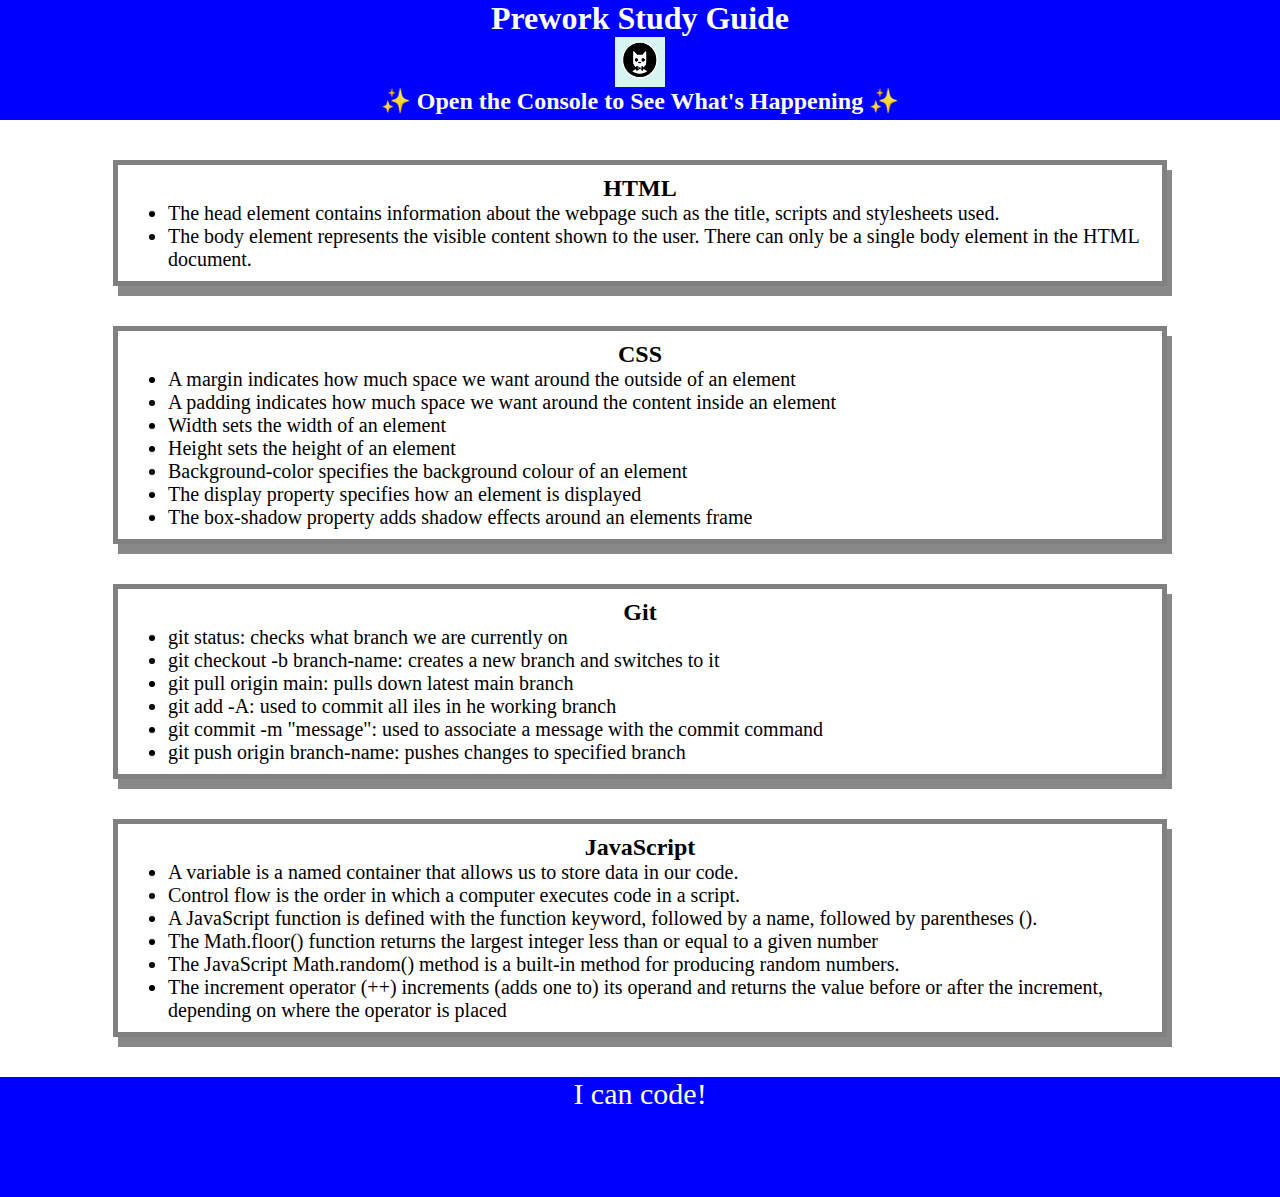
<file: index.html>
<!DOCTYPE html>
<html lang="en">
  <head>
    <meta charset="UTF-8" />
    <meta http-equiv="X-UA-Compatible" content="IE=edge" />
    <meta name="viewport" content="width=device-width, initial-scale=1.0" />
    <title>Prework Study Guide</title>
    <link rel="stylesheet" href="./assets/style.css">
  </head>
  <body>
    <header id="top">
      <h1>Prework Study Guide</h1>
      <img src="./assets/bowtie-cat.png" alt="Profile image of cat wearing a bow tie." />
      <h2>✨ Open the Console to See What's Happening ✨</h2>
    </header>
    <main>
      <!-- Student code goes here -->
      <section class="card" id="html-section">
        <h2>HTML</h2>
        <ul>
          <li>The head element contains information about the webpage such as the title, scripts and stylesheets used.</li>
          <li>The body element represents the visible content shown to the user. There can only be a single body element in the HTML document.</li>
        </ul>
      </section>
      <section class="card" id="css-section">
        <h2>CSS</h2>
        <ul>
          <li>A margin indicates how much space we want around the outside of an element</li>
          <li>A padding indicates how much space we want around the content inside an element</li>
          <li>Width sets the width of an element</li>
          <li>Height sets the height of an element</li>
          <li>Background-color specifies the background colour of an element</li>
          <li>The display property specifies how an element is displayed</li>
          <li>The box-shadow property adds shadow effects around an elements frame</li>
        </ul>
      </section>
      <section class="card" id="git-section">
        <h2>Git</h2>
        <ul>
          <li>git status: checks what branch we are currently on</li>
          <li>git checkout -b branch-name: creates a new branch and switches to it</li>
          <li>git pull origin main: pulls down latest main branch</li>
          <li>git add -A: used to commit all iles in he working branch</li>
          <li>git commit -m "message": used to associate a message with the commit command</li>
          <li>git push origin branch-name: pushes changes to specified branch</li>
        </ul>
      </section>
      <section class="card" id="javascript-section">
        <h2>JavaScript</h2>
        <ul>
          <li>A variable is a named container that allows us to store data in our code.</li>
          <li>Control flow is the order in which a computer executes code in a script.</li>
          <li>A JavaScript function is defined with the function keyword, followed by a name, followed by parentheses ().</li>
          <li>The Math.floor() function returns the largest integer less than or equal to a given number</li>
          <li>The JavaScript Math.random() method is a built-in method for producing random numbers.</li>
          <li>The increment operator (++) increments (adds one to) its operand and returns the value before or after the increment, depending on where the operator is placed</li>
        </ul>
      </section>
    </main>

    <footer>
      <p>I can code!</p>
    </footer>
    <script src="./assets/script.js"></script>
  </body>
</html>
</file>
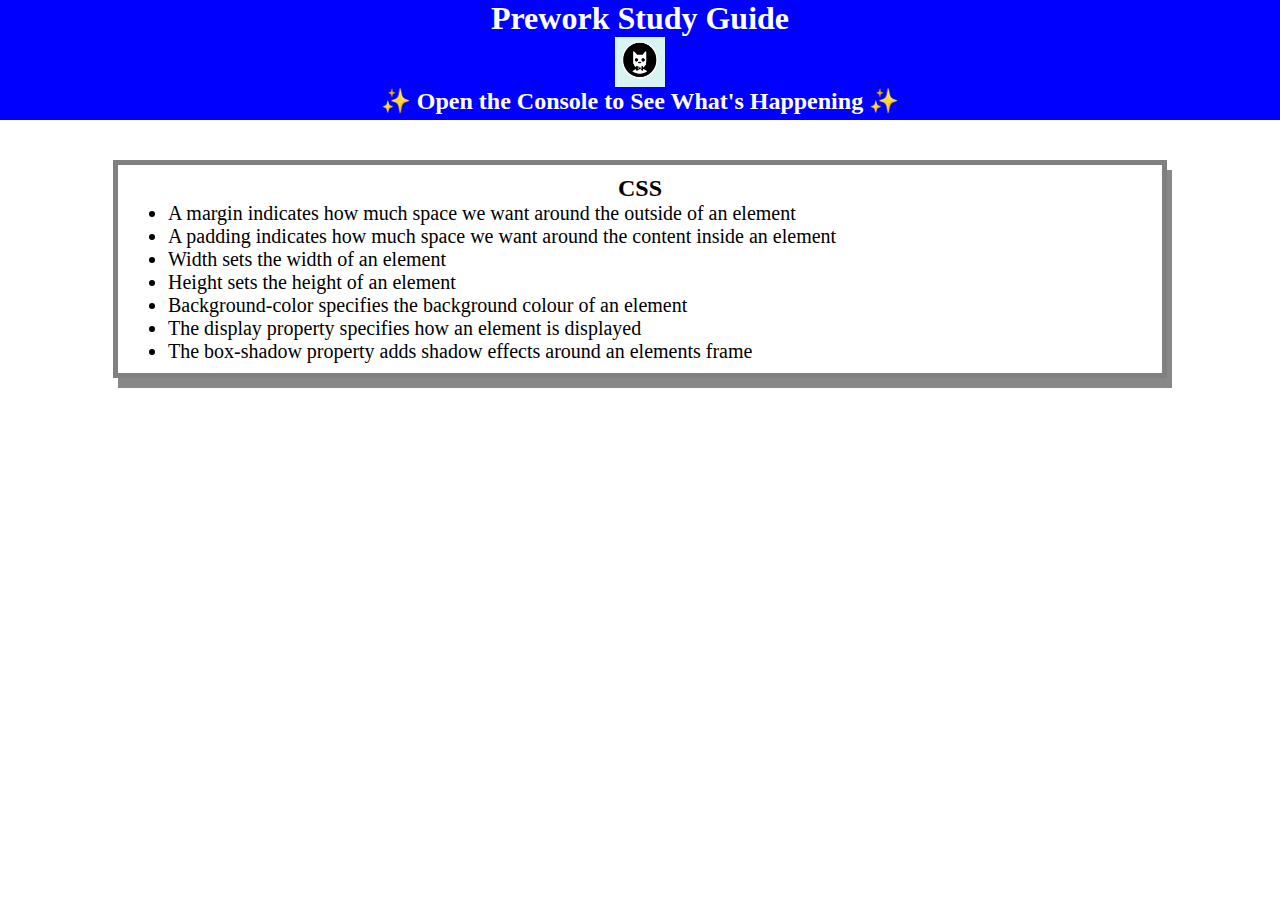
<file: cssnotes.html>
<!DOCTYPE html>
<html lang="en">
<head>
    <meta charset="UTF-8">
    <meta http-equiv="X-UA-Compatible" content="IE=edge">
    <meta name="viewport" content="width=device-width, initial-scale=1.0">
    <title>CSS Notes</title>
    <link rel="stylesheet" href="./assets/style.css">
</head>
<body>
    <header id="top">
      <h1>Prework Study Guide</h1>
      <img src="./assets/bowtie-cat.png" alt="Profile image of cat wearing a bow tie." />
      <h2>✨ Open the Console to See What's Happening ✨</h2>
    </header>
    <main>
      <!-- Student code goes here -->
      <section class="card" id="css-section">
        <h2>CSS</h2>
        <ul>
          <li>A margin indicates how much space we want around the outside of an element</li>
          <li>A padding indicates how much space we want around the content inside an element</li>
          <li>Width sets the width of an element</li>
          <li>Height sets the height of an element</li>
          <li>Background-color specifies the background colour of an element</li>
          <li>The display property specifies how an element is displayed</li>
          <li>The box-shadow property adds shadow effects around an elements frame</li>
        </ul>
      </section>
    </main>
</body>
</html>
</file>
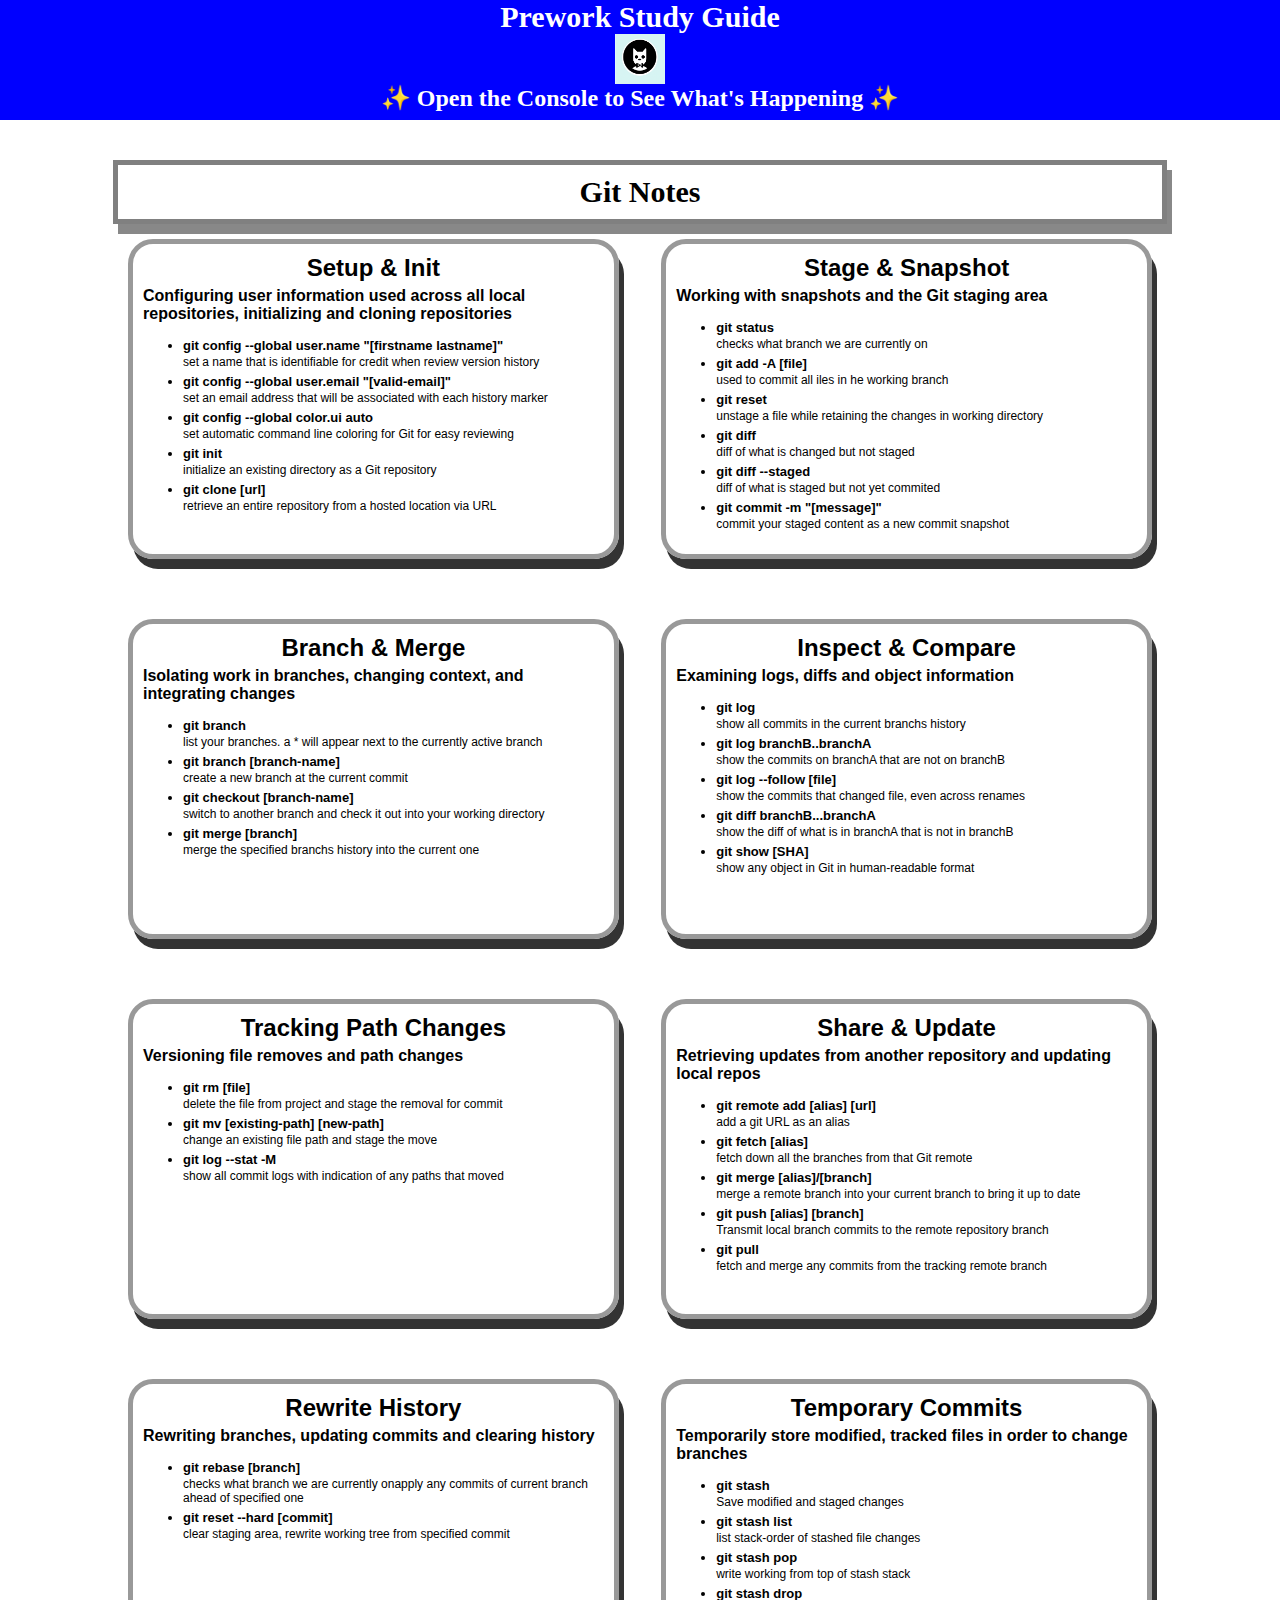
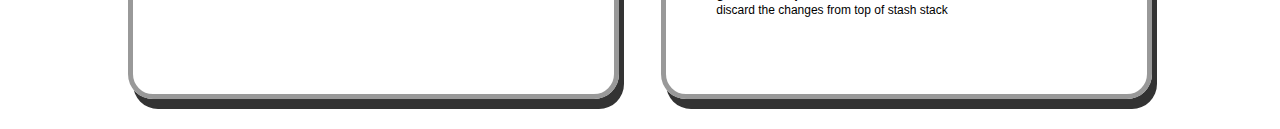
<file: gitnotes.html>
<!DOCTYPE html>
<html lang="en">
<head>
    <meta charset="UTF-8">
    <meta http-equiv="X-UA-Compatible" content="IE=edge">
    <meta name="viewport" content="width=device-width, initial-scale=1.0">
    <title>Git Notes</title>
    <link rel="stylesheet" href="./assets/style.css">
    <link rel="stylesheet" href="./assets/style2.css">
</head>
<body>
    <header id="top">
      <h1>Prework Study Guide</h1>
      <img src="./assets/bowtie-cat.png" alt="Profile image of cat wearing a bow tie." />
      <h2>✨ Open the Console to See What's Happening ✨</h2>
    </header>
    <main>
      <!-- Student code goes here -->
      <section class="card">
        <h1>Git Notes</h1>
        <div>
            <div class="gitnotes top left">
                <h2>Setup & Init</h2>
                <h4>Configuring user information used across all local repositories, initializing and cloning repositories</h4>
                <ul>
                <li>git config --global user.name "[firstname lastname]"</li>set a name that is identifiable for credit when review version history 
                <li>git config --global user.email "[valid-email]" </li>set an email address that will be associated with each history marker
                <li>git config --global color.ui auto </li>set automatic command line coloring for Git for easy reviewing
                <li>git init </li>initialize an existing directory as a Git repository
                <li>git clone [url] </li>retrieve an entire repository from a hosted location via URL
                </ul>
            </div>
            <div class="gitnotes top right">
                <h2>Stage & Snapshot</h2>
                <h4>Working with snapshots and the Git staging area</h4>
                <ul>
                <li>git status </li>checks what branch we are currently on
                <li>git add -A [file] </li>used to commit all iles in he working branch
                <li>git reset </li>unstage a file while retaining the changes in working directory
                <li>git diff </li>diff of what is changed but not staged
                <li>git diff --staged </li>diff of what is staged but not yet commited
                <li>git commit -m "[message]" </li>commit your staged content as a new commit snapshot
                </ul>
            </div>
        </div>
        <div>
            <div class="gitnotes left">
                <h2>Branch & Merge</h2>
                <h4>Isolating work in branches, changing context, and integrating changes</h4>
                <ul>
                <li>git branch </li>list your branches. a * will appear next to the currently active branch
                <li>git branch [branch-name] </li>create a new branch at the current commit
                <li>git checkout [branch-name] </li>switch to another branch and check it out into your working directory
                <li>git merge [branch]</li>merge the specified branchs history into the current one
                </ul>
            </div>
            <div class="gitnotes right">
                <h2>Inspect & Compare</h2>
                <h4>Examining logs, diffs and object information</h4>
                <ul>
                <li>git log </li>show all commits in the current branchs history
                <li>git log branchB..branchA </li>show the commits on branchA that are not on branchB
                <li>git log --follow [file] </li>show the commits that changed file, even across renames
                <li>git diff branchB...branchA </li>show the diff of what is in branchA that is not in branchB
                <li>git show [SHA] </li>show any object in Git in human-readable format
                </ul>
            </div>
        </div>
        <div>
            <div class="gitnotes left">
                <h2>Tracking Path Changes</h2>
                <h4>Versioning file removes and path changes</h4>
                <ul>
                <li>git rm [file] </li>delete the file from project and stage the removal for commit
                <li>git mv [existing-path] [new-path] </li>change an existing file path and stage the move
                <li>git log --stat -M </li>show all commit logs with indication of any paths that moved
                </ul>
            </div>
            <div class="gitnotes right">
                <h2>Share & Update</h2>
                <h4>Retrieving updates from another repository and updating local repos</h4>
                <ul>
                <li>git remote add [alias] [url] </li>add a git URL as an alias
                <li>git fetch [alias] </li>fetch down all the branches from that Git remote
                <li>git merge [alias]/[branch] </li>merge a remote branch into your current branch to bring it up to date
                <li>git push [alias] [branch] </li>Transmit local branch commits to the remote repository branch
                <li>git pull </li>fetch and merge any commits from the tracking remote branch
                </ul>
            </div>
        </div>
        <div>
            <div class="gitnotes left">
                <h2>Rewrite History</h2>
                <h4>Rewriting branches, updating commits and clearing history</h4>
                <ul>
                <li>git rebase [branch] </li>checks what branch we are currently onapply any commits of current branch ahead of specified one
                <li>git reset --hard [commit] </li>clear staging area, rewrite working tree from specified commit
                </ul>
            </div>
            <div class="gitnotes right">
                <h2>Temporary Commits</h2>
                <h4>Temporarily store modified, tracked files in order to change branches</h4>
                <ul>
                <li>git stash </li>Save modified and staged changes
                <li>git stash list </li>list stack-order of stashed file changes
                <li>git stash pop </li>write working from top of stash stack
                <li>git stash drop </li>discard the changes from top of stash stack
                </ul>
            </div>
        </div>
      </section>
    </main>
</body>
</html>
</file>
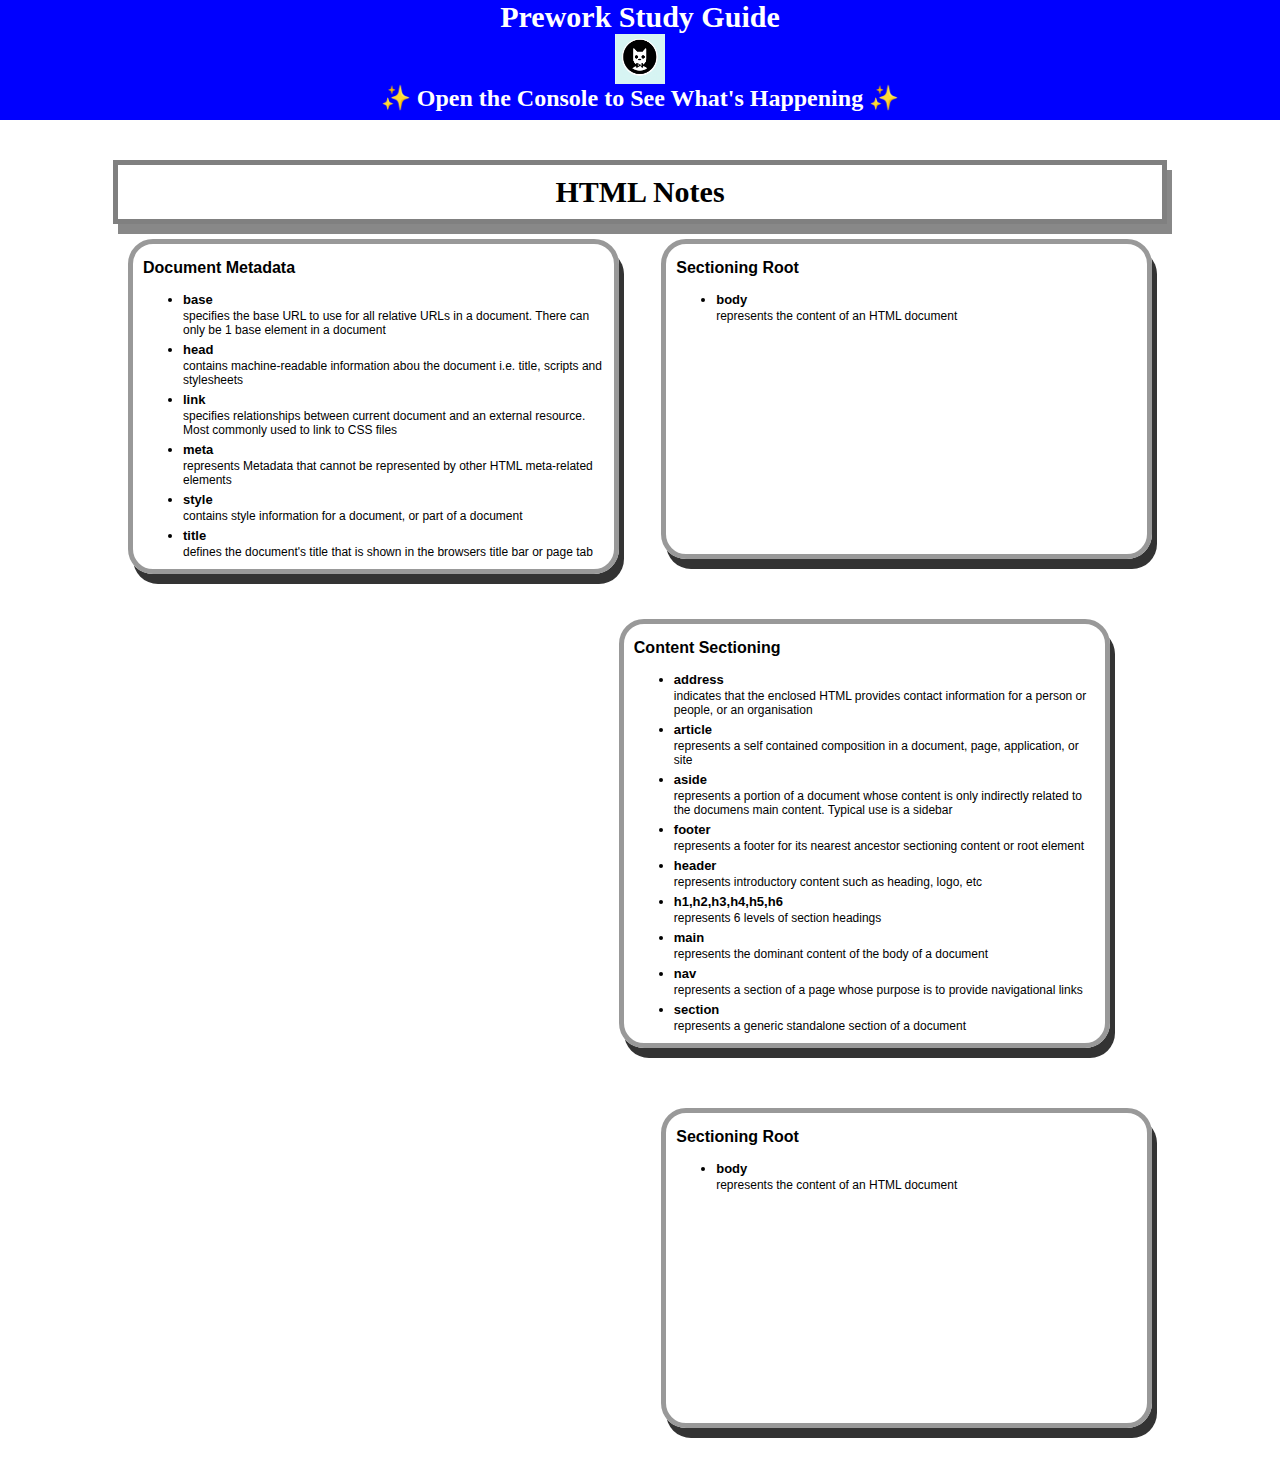
<file: htmlnotes.html>
<!DOCTYPE html>
<html lang="en">
<head>
    <meta charset="UTF-8">
    <meta http-equiv="X-UA-Compatible" content="IE=edge">
    <meta name="viewport" content="width=device-width, initial-scale=1.0">
    <title>HTML Notes</title>
    <link rel="stylesheet" href="./assets/style.css">
    <link rel="stylesheet" href="./assets/style2.css">
</head>
<body>
    <header id="top">
      <h1>Prework Study Guide</h1>
      <img src="./assets/bowtie-cat.png" alt="Profile image of cat wearing a bow tie." />
      <h2>✨ Open the Console to See What's Happening ✨</h2>
    </header>
    <main>
      <!-- Student code goes here -->
      <section class="card" id="html-section">
        <h1>HTML Notes</h1>
        <div>
            <div class="htmlnotes top left">
                <h4>Document Metadata</h4>
                <ul>
                  <li>base</li>specifies the base URL to use for all relative URLs in a document. There can only be 1 base element in a document 
                  <li>head</li>contains machine-readable information abou the document i.e. title, scripts and stylesheets
                  <li>link</li>specifies relationships between current document and an external resource. Most commonly used to link to CSS files
                  <li>meta</li>represents Metadata that cannot be represented by other HTML meta-related elements
                  <li>style</li>contains style information for a document, or part of a document
                  <li>title</li>defines the document's title that is shown in the browsers title bar or page tab
                </ul>
            </div>
            <div class="htmlnotes top right">
                <h4>Sectioning Root</h4>
                <ul>
                  <li>body</li>represents the content of an HTML document
                </ul>
            </div>
        </div>
        <div>
            <div class="htmlnotes left">
                <h4>Content Sectioning</h4>
                <ul>
                  <li>address</li>indicates that the enclosed HTML provides contact information for a person or people, or an organisation 
                  <li>article</li>represents a self contained composition in a document, page, application, or site
                  <li>aside</li>represents a portion of a document whose content is only indirectly related to the documens main content. Typical use is a sidebar
                  <li>footer</li>represents a footer for its nearest ancestor sectioning content or root element
                  <li>header</li>represents introductory content such as heading, logo, etc
                  <li>h1,h2,h3,h4,h5,h6</li>represents 6 levels of section headings
                  <li>main</li>represents the dominant content of the body of a document
                  <li>nav</li>represents a section of a page whose purpose is to provide navigational links
                  <li>section</li>represents a generic standalone section of a document
                </ul>
            </div>
            <div class="htmlnotes right">
                <h4>Sectioning Root</h4>
                <ul>
                  <li>body</li>represents the content of an HTML document
                </ul>
            </div>
        </div>
      </section>
    </main>
</body>
</html>
</file>
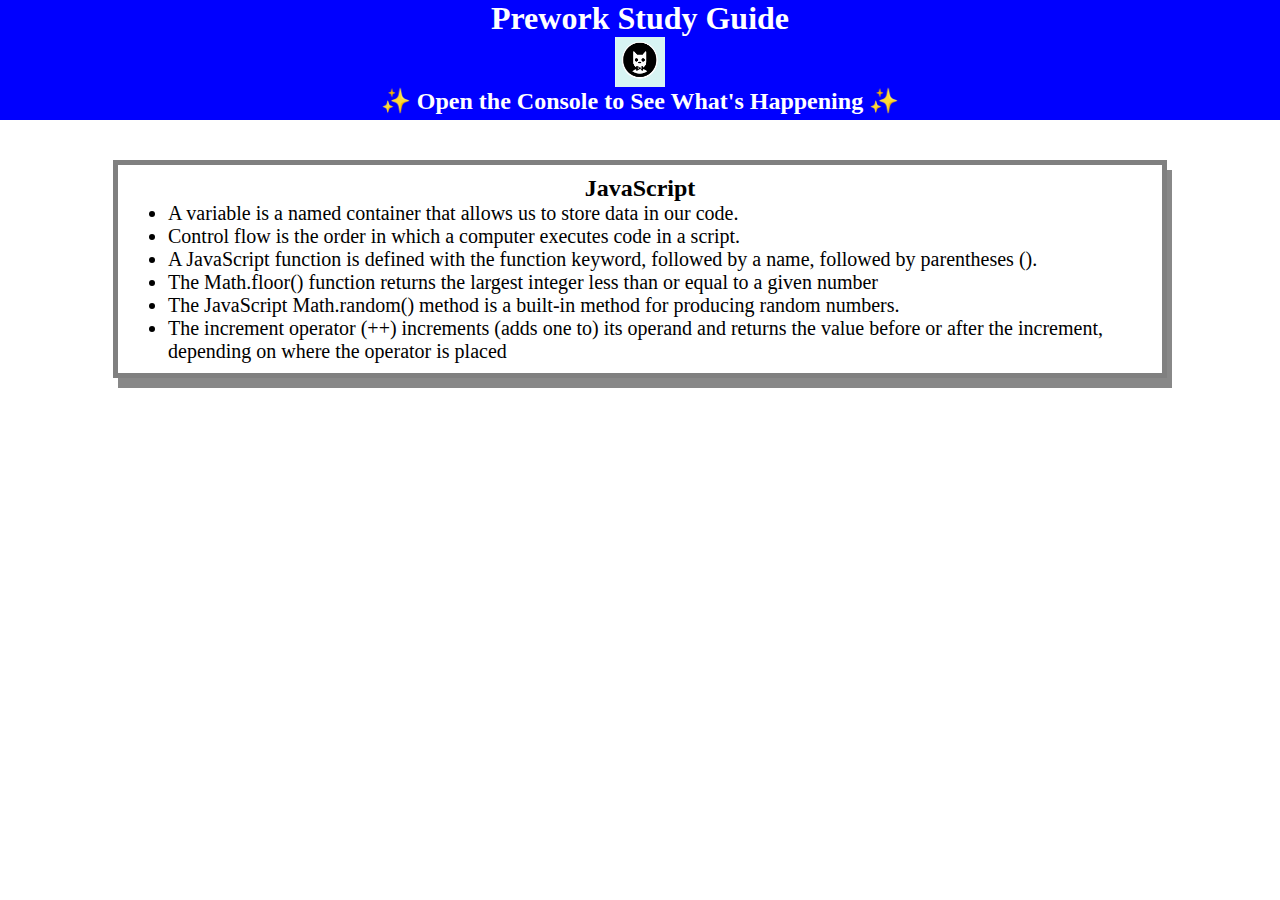
<file: jscriptnotes.html>
<!DOCTYPE html>
<html lang="en">
<head>
    <meta charset="UTF-8">
    <meta http-equiv="X-UA-Compatible" content="IE=edge">
    <meta name="viewport" content="width=device-width, initial-scale=1.0">
    <title>JavaScript Notes</title>
    <link rel="stylesheet" href="./assets/style.css">
</head>
<body>
    <header id="top">
      <h1>Prework Study Guide</h1>
      <img src="./assets/bowtie-cat.png" alt="Profile image of cat wearing a bow tie." />
      <h2>✨ Open the Console to See What's Happening ✨</h2>
    </header>
    <main>
      <!-- Student code goes here -->
      <section class="card" id="javascript-section">
        <h2>JavaScript</h2>
        <ul>
          <li>A variable is a named container that allows us to store data in our code.</li>
          <li>Control flow is the order in which a computer executes code in a script.</li>
          <li>A JavaScript function is defined with the function keyword, followed by a name, followed by parentheses ().</li>
          <li>The Math.floor() function returns the largest integer less than or equal to a given number</li>
          <li>The JavaScript Math.random() method is a built-in method for producing random numbers.</li>
          <li>The increment operator (++) increments (adds one to) its operand and returns the value before or after the increment, depending on where the operator is placed</li>
        </ul>
      </section>
    </main>
</body>
</html>
</file>
<file: assets/style.css>
* {
    margin: 0;
    padding: 0;
}

header, footer {
    width: 100%;
    height: 120px;
    background-color: blue;
    color: white;
}

h1, h2 {
    text-align: center;
}

img {
    display: block;
    height: 50px;
    width: 50px;
    margin-left: auto;
    margin-right: auto;
}

ul {
    padding-left: 40px;
    font-size: 20px;
}

p {
    text-align: center;
    font-size: 30px;
}

.card {
    width: 80%;
    margin: 40px auto;
    padding: 10px;
    border: 5px solid gray;
    box-shadow: 5px 10px #888888;
}
</file>
<file: assets/style2.css>
h1 {
    font-size: 30px;
}

h4 {
    padding-bottom: 10px;
    padding-top: 5px;
}

ul {
    padding-left: 40px;
    font-size: 12px;
}

.gitnotes, .htmlnotes {
    width: 80%;
    margin: 30px auto;
    padding: 10px;
    border: 5px solid #999;
    box-shadow: 5px 10px #333;
    font-family: Arial, Helvetica, sans-serif;
    min-height: 290px;
    border-radius: 25px;
}

.gitnotes li, .htmlnotes li {
    font-weight: bold;
    padding-top: 5px;
    padding-bottom: 2px;
    font-size: 13px;
}

.left {
    float: left;
    width: 45%;
}

.right {
    float: right;
    width: 45%;
}
</file>
